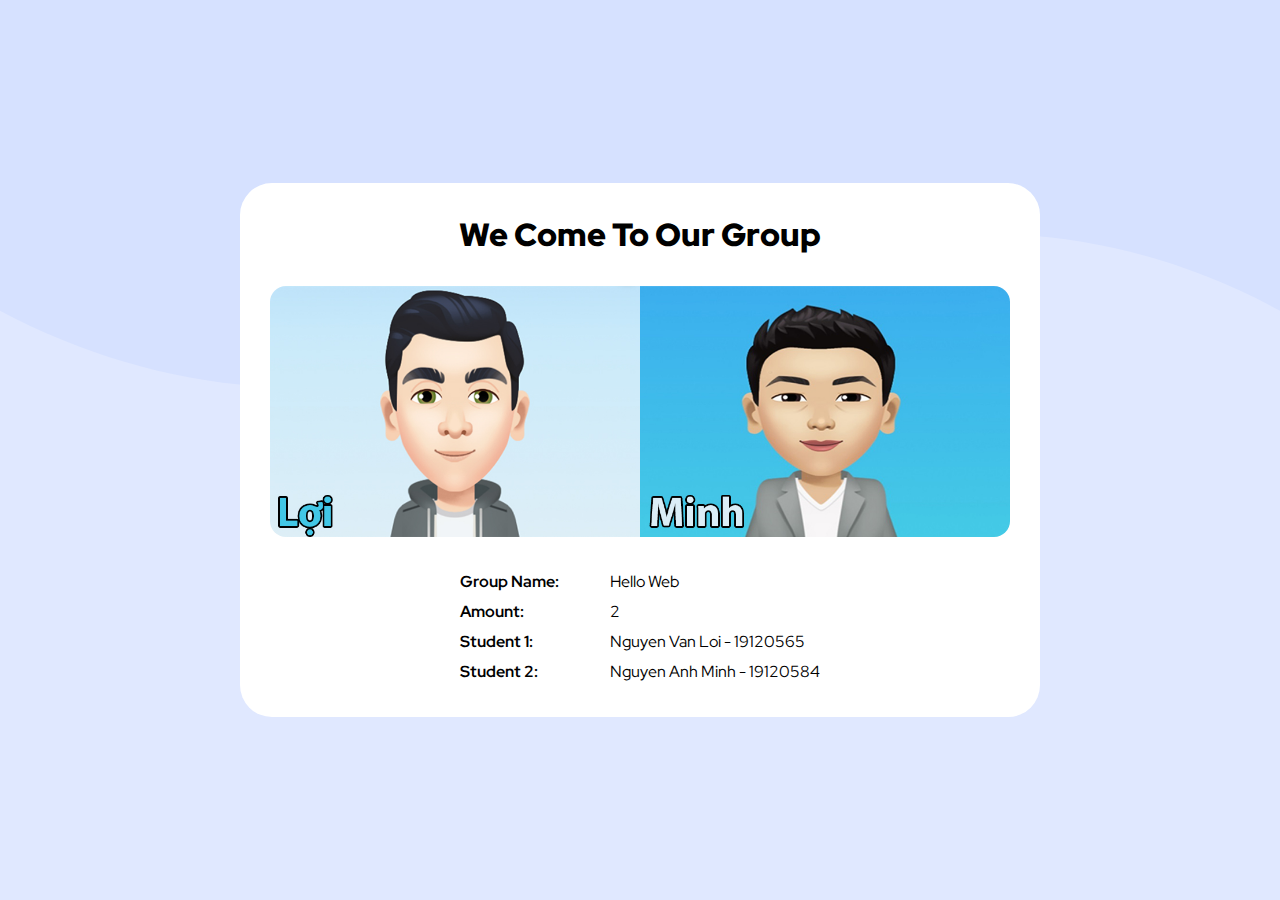
<file: index.html>
<!DOCTYPE html>
<html lang="en">
<head>
    <meta charset="UTF-8">
    <meta http-equiv="X-UA-Compatible" content="IE=edge">
    <meta name="viewport" content="width=device-width, initial-scale=1.0">
    <title>Group Information</title>
    <link rel="stylesheet" href="style.css">

      <!-- Fonts -->
  <link rel="preconnect" href="https://fonts.googleapis.com">
  <link rel="preconnect" href="https://fonts.gstatic.com" crossorigin>
  <link href="https://fonts.googleapis.com/css2?family=Red+Hat+Display:wght@500;700;900&display=swap" rel="stylesheet">
  
</head>
<body>
    <div class="container">
        <h1>We Come To Our Group</h1>
        <img src="./Image/group's avatar.jpg" alt="group's avatar" usemap="#link-personal-information">
        <div class="information">
            <div class="groupname"><span>Group Name:</span>Hello Web</div>
            <div class="amount"><span>Amount:</span>2</div>
            <div class="student"><span>Student 1:</span>Nguyen Van Loi - 19120565</div>
            <div class="student"><span>Student 2:</span>Nguyen Anh Minh - 19120584</div>
        </div>
        <map name="link-personal-information">
            <area shape="circle" coords="185, 100, 80" href="./19120565.html" alt="link personal information">
            <area shape="circle" coords="550, 100, 80" href="./19120584.html" alt="link personal information">
        </map>
    </div>
</body>
</html>
</file>
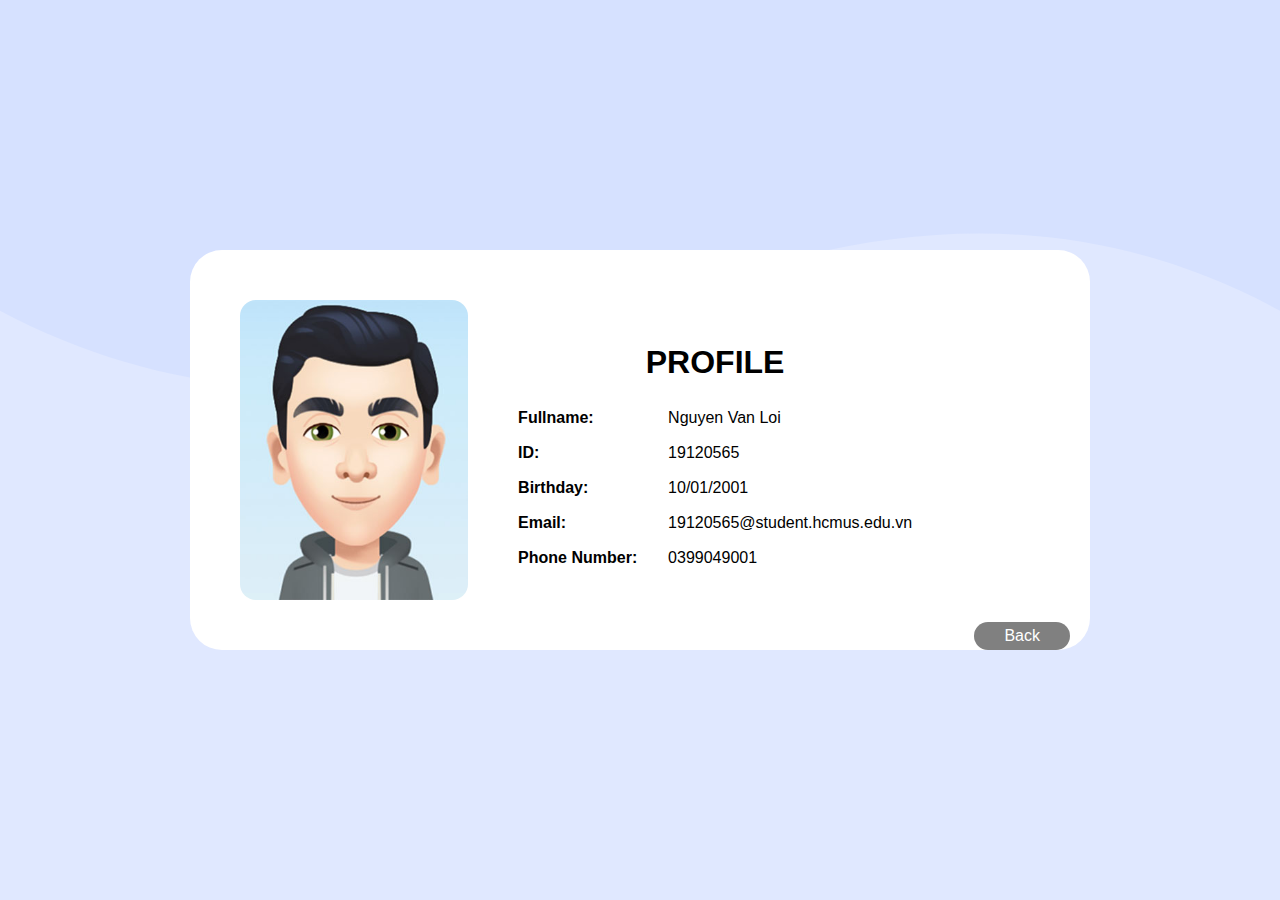
<file: 19120565.html>
<!DOCTYPE html>
<html lang="en">
<head>
    <meta charset="UTF-8">
    <meta http-equiv="X-UA-Compatible" content="IE=edge">
    <meta name="viewport" content="width=device-width, initial-scale=1.0">
    <title>Personal Information</title>
   <link rel="stylesheet" href="./styleforpersonal.css">
</head>
<body>
    <div class="container">
        <img src="./Image/avatar-19120565.jpg" alt="avatar">
        <div class="information">
            <h1>PROFILE</h1>
            <div><span>Fullname:</span>Nguyen Van Loi</div>
            <div><span>ID:</span>19120565</div>
            <div><span>Birthday:</span>10/01/2001</div>
            <div><span>Email:</span>19120565@student.hcmus.edu.vn</div>
            <div><span>Phone Number:</span>0399049001</div>
        </div>
        <a href="./index.html">Back</a>
    </div>
</body>
</html>
</file>
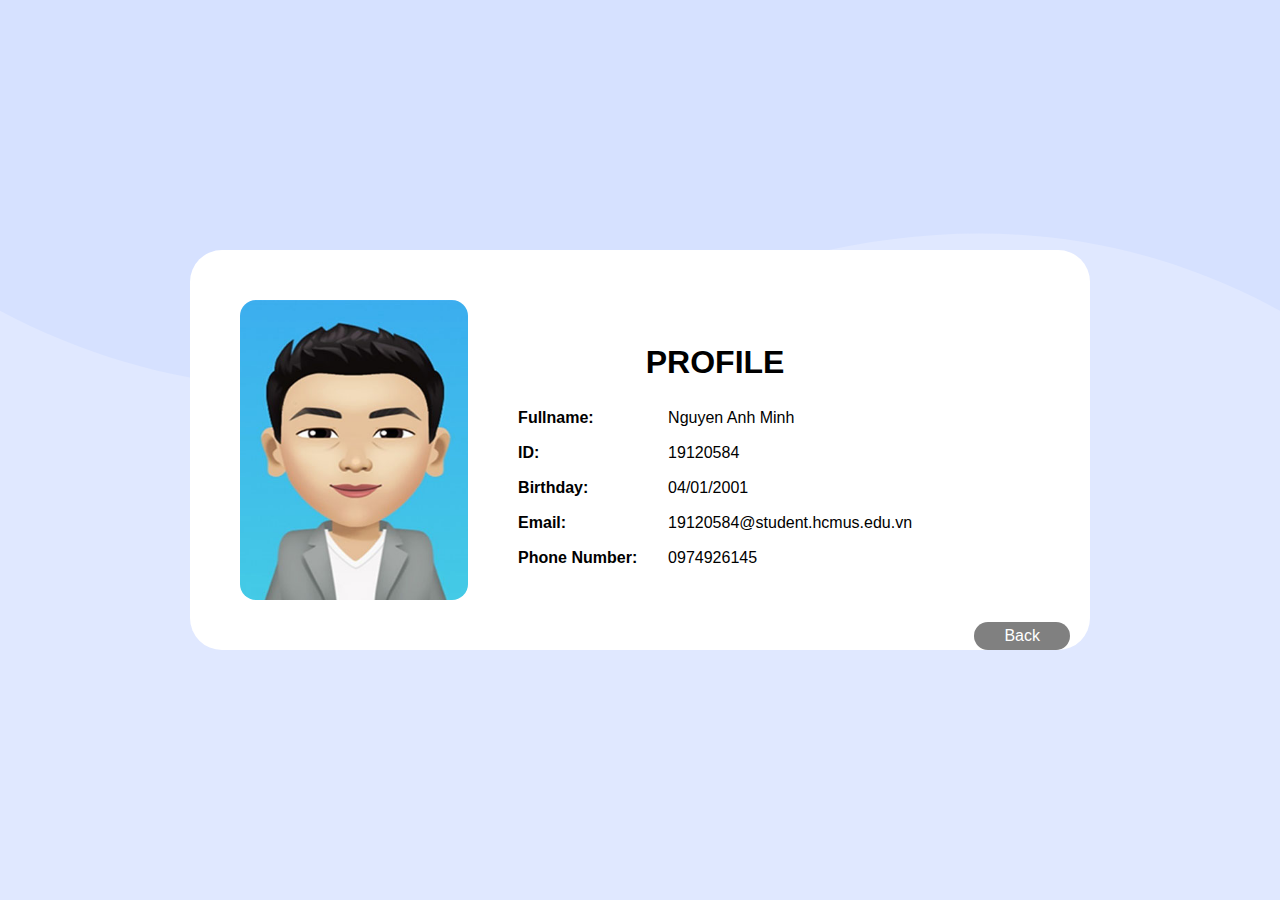
<file: 19120584.html>
<!DOCTYPE html>
<html lang="en">
<head>
    <meta charset="UTF-8">
    <meta http-equiv="X-UA-Compatible" content="IE=edge">
    <meta name="viewport" content="width=device-width, initial-scale=1.0">
    <title>Personal Information</title>
   <link rel="stylesheet" href="./styleforpersonal.css">
</head>
<body>
    <div class="container">
        <img src="./Image/avatar-19120584.jpg" alt="avatar">
        <div class="information">
            <h1>PROFILE</h1>
            <div><span>Fullname:</span>Nguyen Anh Minh</div>
            <div><span>ID:</span>19120584</div>
            <div class="Birthday"><span>Birthday:</span>04/01/2001</div>
            <div><span>Email:</span>19120584@student.hcmus.edu.vn</div>
            <div><span>Phone Number:</span>0974926145</div>
        </div>
        <a href="./index.html">Back</a>
    </div>
</body>
</html>
</file>
<file: style.css>
* {
  margin: 0;
  padding: 0;
  box-sizing: border-box;
}

body {
  font-family: "Red Hat Display", sans-serif;
  background-image: url(./Image/background.svg);
  background-repeat: no-repeat;
  background-color: hsl(225, 100%, 94%);
  background-size: cover;
}

.container {
  width: 800px;
  position: absolute;
  left: 50%;
  top: 50%;
  transform: translate(-50%, -50%);
  padding: 30px;
  background: hsl(0, 0%, 100%);

  display: flex;
  flex-direction: column;
  justify-content: start;
  align-items: center;
  border-radius: 2em;
  overflow: hidden;
}

.container h1 {
  font-weight: 900;
}

.container img {
  width: 100%;
  margin-top: 30px;
  border-radius: 1em;
}

.container .information {
  margin-top: 30px;
  line-height: 30px;
}

.container .information span {
  display: inline-block;
  width: 150px;
  font-weight: 700;
}
</file>
<file: styleforpersonal.css>
* {
  margin: 0;
  padding: 0;
  box-sizing: border-box;
  text-decoration: none;
}

body {
  font-family: "Red Hat Display", sans-serif;
  background-image: url(./Image/background.svg);
  background-repeat: no-repeat;
  background-color: hsl(225, 100%, 94%);
  background-size: cover;
}

.container {
  width: 900px;
  height: 400px;
  position: absolute;
  left: 50%;
  top: 50%;
  transform: translate(-50%, -50%);
  padding: 50px;
  background: hsl(0, 0%, 100%);

  display: flex;
  flex-direction: row;
  justify-content: start;
  align-items: center;
  border-radius: 2em;
  overflow: hidden;
}

.container img {
  height: 100%;
  border-radius: 1em;
}

.container .information {
  padding-left: 50px;
  line-height: 35px;
}

.container .information h1 {
  height: 100%;
  margin: 20px 0;
  text-align: center;
}

.container .information span {
  display: inline-block;
  width: 150px;
  font-weight: 700;
}

.container a {
  position: absolute;
  padding: 5px 30px;
  right: 20px;
  bottom: 0;
  border-radius: 2em;
  color: hsl(0, 0%, 100%);
  background-color: gray;
}
</file>
